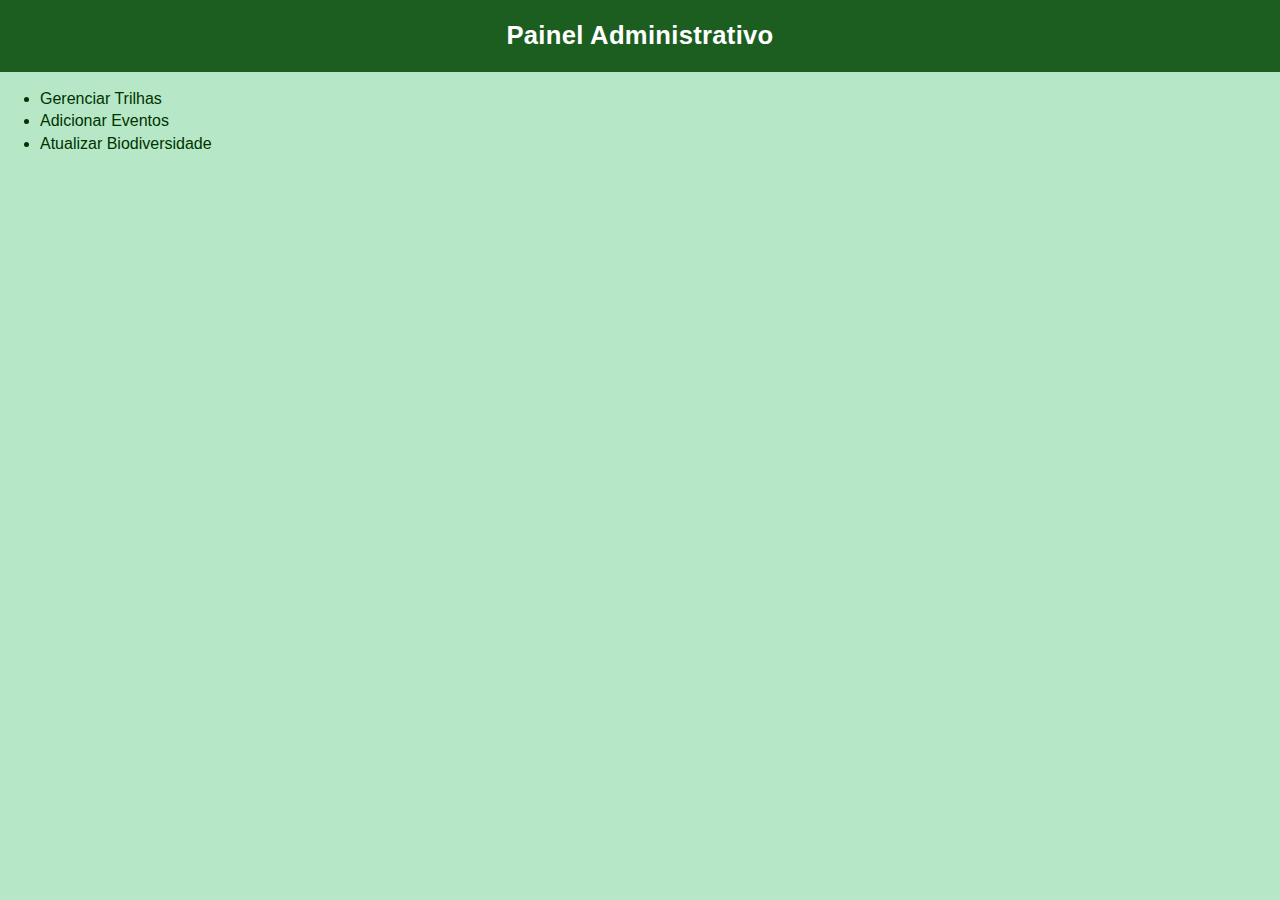
<file: admin.html>
<!DOCTYPE html>
<html lang="pt-BR">
<head>
<meta charset="UTF-8">
<title>Área Administrativa</title>
<link rel="stylesheet" href="css/style.css">
</head>
<body>
<header>
<h1>Painel Administrativo</h1>
</header>


<section>
<ul>
<li>Gerenciar Trilhas</li>
<li>Adicionar Eventos</li>
<li>Atualizar Biodiversidade</li>
</ul>
</section>


</body>
</html>
</file>
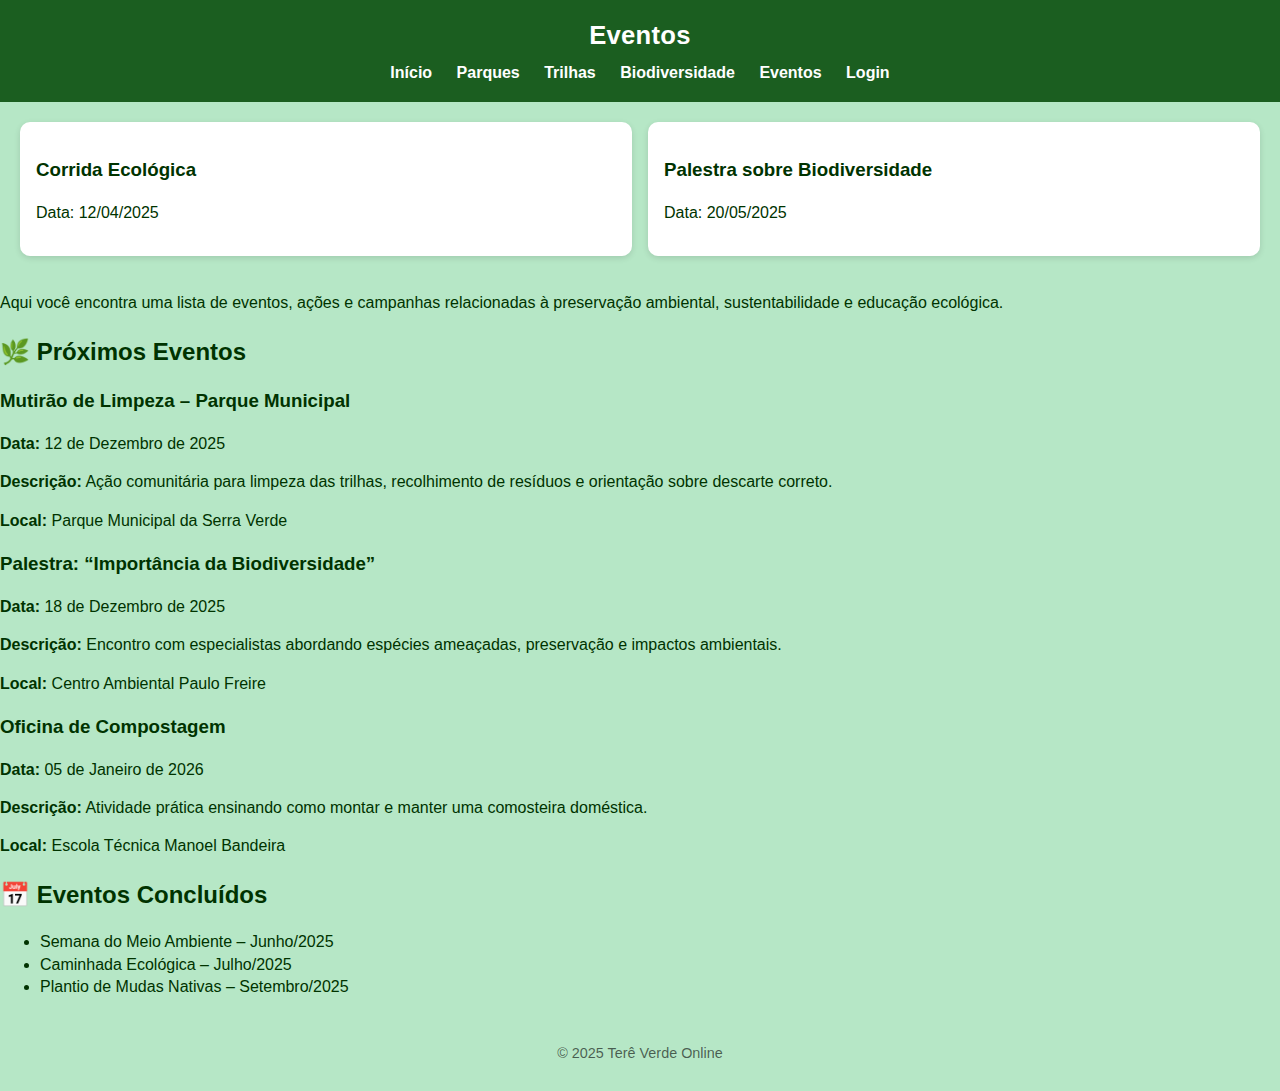
<file: eventos.html>
<!DOCTYPE html>
<html lang="pt-BR">
<head>
<meta charset="UTF-8">
<title>Eventos Ambientais - Terê Verde Online</title>
<link rel="stylesheet" href="css/style.css">
</head>
<body>

<header>
    <h1>Eventos</h1>
    <nav>
        <ul>
            <li><a href="index.html">Início</a></li>
            <li><a href="parques.html">Parques</a></li>
            <li><a href="trilhas.html">Trilhas</a></li>
            <li><a href="biodiversidade.html">Biodiversidade</a></li>
            <li><a href="eventos.html">Eventos</a></li>
            <li><a href="login.html">Login</a></li>
        </ul>
    </nav>
</header>

<section class="cards">
    <div class="card">
        <h3>Corrida Ecológica</h3>
        <p>Data: 12/04/2025</p>
    </div>
    <div class="card">
        <h3>Palestra sobre Biodiversidade</h3>
        <p>Data: 20/05/2025</p>
    </div>
</section>

<section class="conteudo">
    <p>
        Aqui você encontra uma lista de eventos, ações e campanhas relacionadas à preservação ambiental, sustentabilidade e educação ecológica.
    </p>

    <h2>🌿 Próximos Eventos</h2>

    <div class="evento-card">
        <h3>Mutirão de Limpeza – Parque Municipal</h3>
        <p><strong>Data:</strong> 12 de Dezembro de 2025</p>
        <p><strong>Descrição:</strong> Ação comunitária para limpeza das trilhas, recolhimento de resíduos e orientação sobre descarte correto.</p>
        <p><strong>Local:</strong> Parque Municipal da Serra Verde</p>
    </div>

    <div class="evento-card">
        <h3>Palestra: “Importância da Biodiversidade”</h3>
        <p><strong>Data:</strong> 18 de Dezembro de 2025</p>
        <p><strong>Descrição:</strong> Encontro com especialistas abordando espécies ameaçadas, preservação e impactos ambientais.</p>
        <p><strong>Local:</strong> Centro Ambiental Paulo Freire</p>
    </div>

    <div class="evento-card">
        <h3>Oficina de Compostagem</h3>
        <p><strong>Data:</strong> 05 de Janeiro de 2026</p>
        <p><strong>Descrição:</strong> Atividade prática ensinando como montar e manter uma comosteira doméstica.</p>
        <p><strong>Local:</strong> Escola Técnica Manoel Bandeira</p>
    </div>

    <h2>📅 Eventos Concluídos</h2>

    <ul>
        <li>Semana do Meio Ambiente – Junho/2025</li>
        <li>Caminhada Ecológica – Julho/2025</li>
        <li>Plantio de Mudas Nativas – Setembro/2025</li>
    </ul>
</section>

<footer>
    <p>© 2025 Terê Verde Online</p>
</footer>

</body>
</html>
</file>
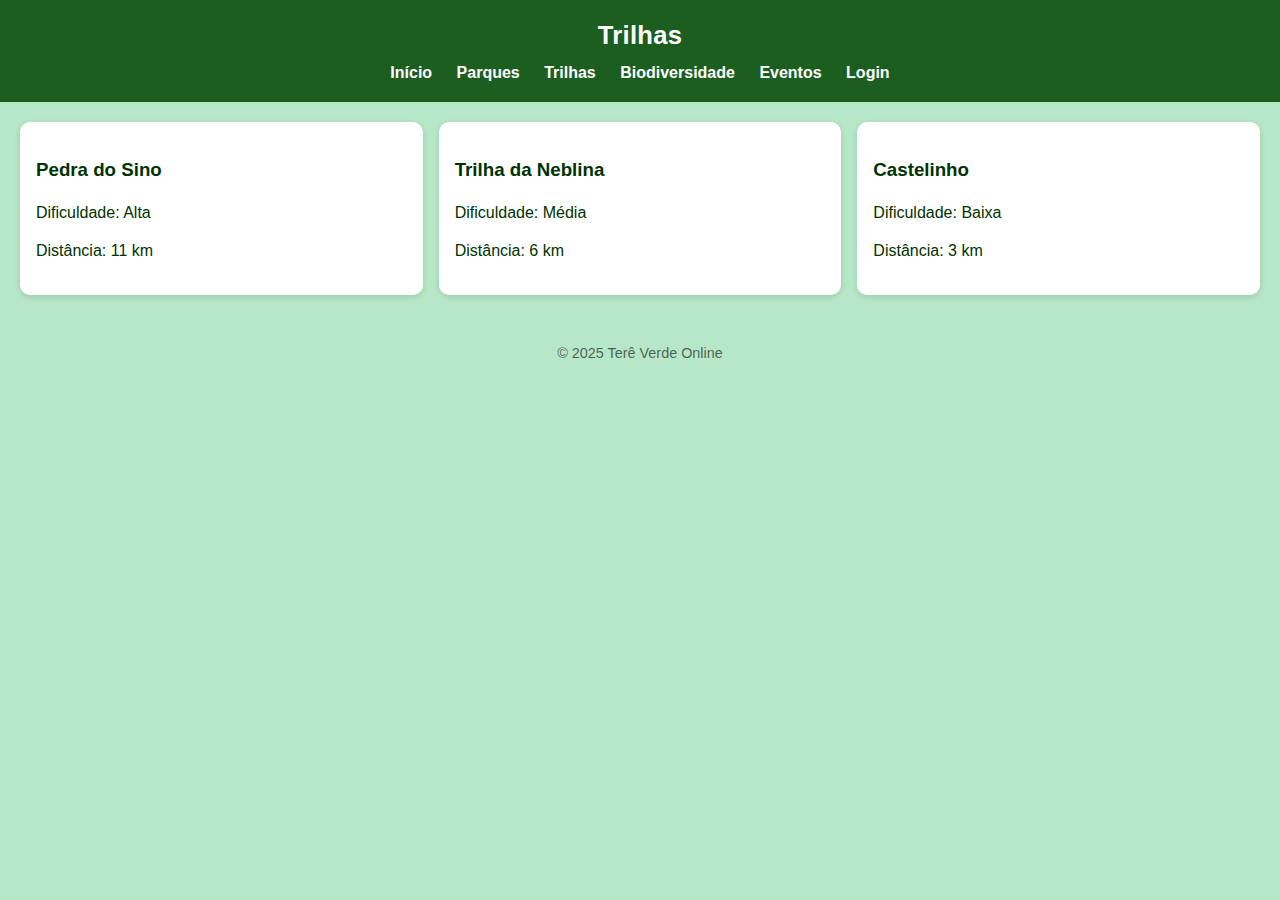
<file: trilhas.html>
<!DOCTYPE html>
<html lang="pt-BR">
<head>
<meta charset="UTF-8">
<title>Trilhas</title>
<link rel="stylesheet" href="css/style.css">
</head>
<body>
<header>
<h1>Trilhas</h1>
<nav>
<ul>
<li><a href="index.html">Início</a></li>
<li><a href="parques.html">Parques</a></li>
<li><a href="trilhas.html">Trilhas</a></li>
<li><a href="biodiversidade.html">Biodiversidade</a></li>
<li><a href="eventos.html">Eventos</a></li>
<li><a href="login.html">Login</a></li>
</ul>
</nav>
</header>


<section class="cards">
<div class="card">
<h3>Pedra do Sino</h3>
<p>Dificuldade: Alta</p>
<p>Distância: 11 km</p>
</div>


<div class="card">
<h3>Trilha da Neblina</h3>
<p>Dificuldade: Média</p>
<p>Distância: 6 km</p>
</div>


<div class="card">
<h3>Castelinho</h3>
<p>Dificuldade: Baixa</p>
<p>Distância: 3 km</p>
</div>
</section>


<footer>
<p>© 2025 Terê Verde Online</p>
</footer>
</body>
</html>
</file>
<file: css/style.css>
:root{
  --verde-escuro: #1b5e20;
  --verde-claro: #a5d6a7;
  --verde-fundo: #e6f4e6;
  --texto: #003300;
  --branco: #ffffff;
}

*{ box-sizing: border-box; }

body {
  margin: 0;
  font-family: Arial, Helvetica, sans-serif;
  background-color: #b6e7c6; /* Verde claro MAIS FORTE */
  color: var(--texto);
  line-height: 1.4;
}

/* Header / Nav */
header{
  background-color: var(--verde-escuro);
  color: var(--branco);
  padding: 18px 12px;
  text-align: center;
}

header h1{
  margin: 0;
  font-size: 1.6rem;
  letter-spacing: 0.3px;
}

nav ul{
  list-style: none;
  padding: 8px 0 0 0;
  margin: 0;
}

nav ul li{
  display: inline-block;
  margin: 0 10px;
}

nav ul li a{
  color: var(--branco);
  text-decoration: none;
  font-weight: 600;
}


.hero {
  padding: 80px 20px;
  min-height: 260px;
  margin-bottom: 180px;
  text-align: center;
  color: var(--branco);

  /* IMAGEM + DARK OVERLAY */
  background:
    linear-gradient(rgba(0,0,0,0.35), rgba(0,0,0,0.35)),
    url('../img/serra-dos-orgaos-rj-media.jpg') center/cover no-repeat;
}

.hero h2{
  margin: 0 0 8px 0;
  font-size: 2rem;
  text-shadow: 0 2px 5px rgba(0,0,0,0.5);
}

.hero p{
  margin: 0;
  opacity: 0.95;
  font-size: 1.1rem;
  text-shadow: 0 1px 4px rgba(0,0,0,0.45);
}

/* Cards / listas */
.cards{
  display: flex;
  gap: 16px;
  padding: 20px;
  flex-wrap: wrap;
}

.card{
  background: var(--branco);
  padding: 16px;
  border-radius: 10px;
  box-shadow: 0 2px 6px rgba(0,0,0,0.12);
  flex: 1 1 250px;
}

/* Form (login) */
form{
  max-width: 360px;
  margin: 20px auto;
  display: flex;
  flex-direction: column;
  gap: 10px;
}

input[type="text"],
input[type="password"],
button{
  padding: 10px;
  border-radius: 8px;
  border: 1px solid rgba(0,0,0,0.12);
  font-size: 1rem;
}

button{
  background: var(--verde-escuro);
  color: var(--branco);
  border: none;
  cursor: pointer;
}

/* Footer */
footer{
  text-align: center;
  padding: 14px 8px;
  font-size: 0.9rem;
  color: rgba(0,0,0,0.6);
}

/* mobile tweaks */
@media (max-width: 600px){
  nav ul li { display: block; margin: 8px 0; }
  .cards { padding: 12px; gap: 12px; }
  .hero { padding: 60px 12px; }
}
</file>
